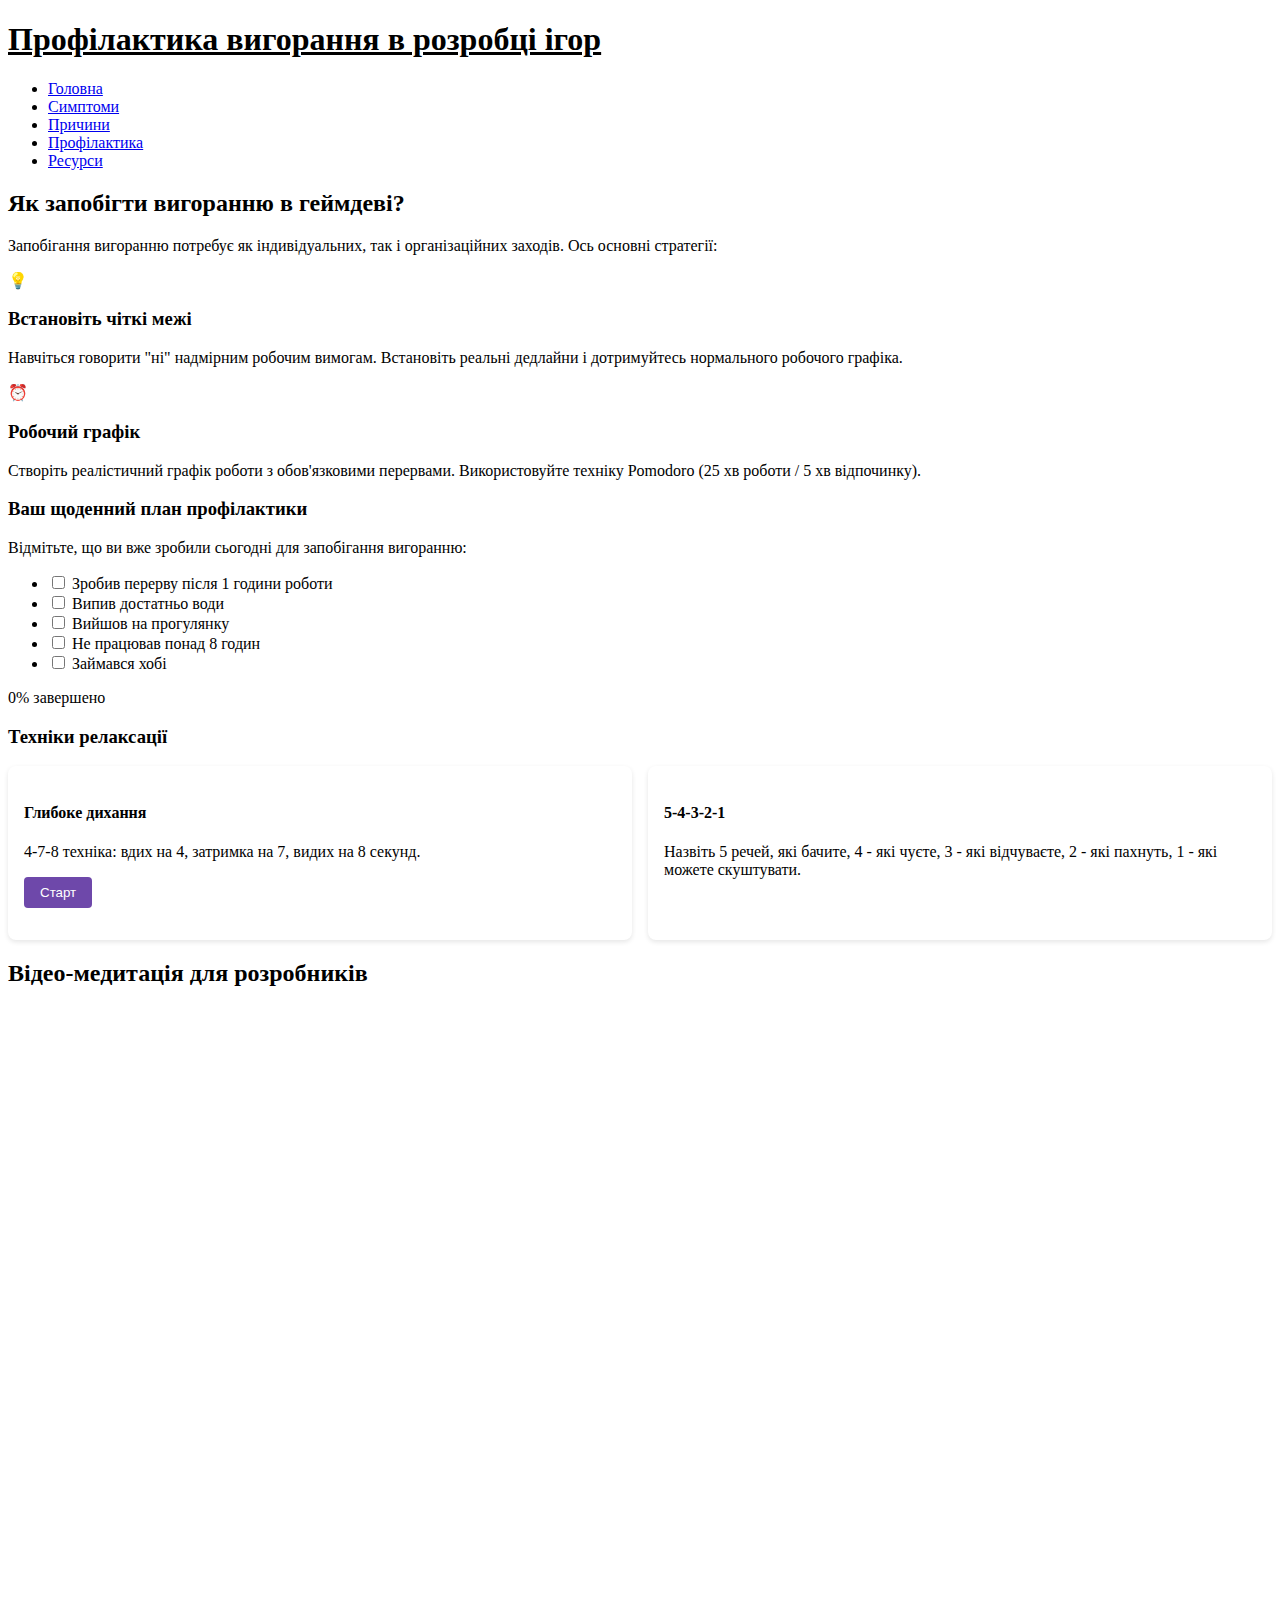
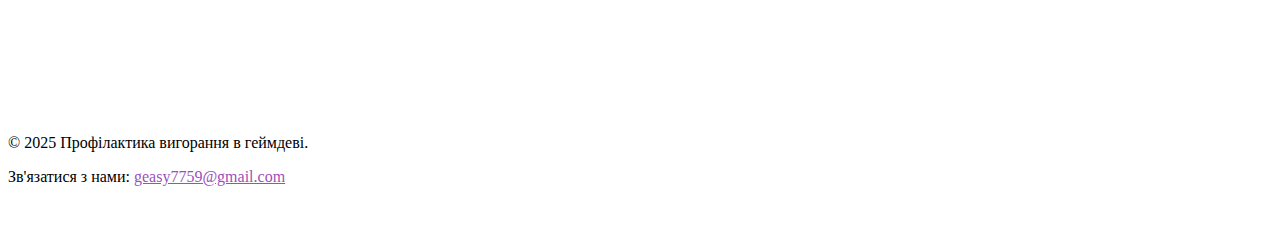
<file: prevention.html>
<!DOCTYPE html>
<html lang="uk">
  <head>
    <meta charset="UTF-8" />
    <meta name="viewport" content="width=device-width, initial-scale=1.0" />
    <title>Профілактика вигорання - Вигорання в геймдеві</title>
    <link rel="stylesheet" href="styles.css" />
  </head>
  <body>
    <header class="animated">
      <h1>Профілактика вигорання в розробці ігор</h1>
    </header>
    <nav>
      <ul>
        <li><a href="index.html">Головна</a></li>
        <li><a href="symptoms.html">Симптоми</a></li>
        <li><a href="causes.html">Причини</a></li>
        <li><a href="prevention.html">Профілактика</a></li>
        <li><a href="resources.html">Ресурси</a></li>
      </ul>
    </nav>

    <main>
      <section>
        <h2 class="animated">Як запобігти вигоранню в геймдеві?</h2>
        <p>
          Запобігання вигоранню потребує як індивідуальних, так і організаційних
          заходів. Ось основні стратегії:
        </p>

        <div class="tip">
          <div class="tip-icon">💡</div>
          <div class="tip-content">
            <h3>Встановіть чіткі межі</h3>
            <p>
              Навчіться говорити "ні" надмірним робочим вимогам. Встановіть
              реальні дедлайни і дотримуйтесь нормального робочого графіка.
            </p>
          </div>
        </div>

        <div class="tip">
          <div class="tip-icon">⏰</div>
          <div class="tip-content">
            <h3>Робочий графік</h3>
            <p>
              Створіть реалістичний графік роботи з обов'язковими перервами.
              Використовуйте техніку Pomodoro (25 хв роботи / 5 хв відпочинку).
            </p>
          </div>
        </div>

        <div class="interactive-box">
          <h3>Ваш щоденний план профілактики</h3>
          <p>
            Відмітьте, що ви вже зробили сьогодні для запобігання вигоранню:
          </p>

          <ul class="checklist">
            <li>
              <input type="checkbox" id="item1" class="prevention-checkbox" />
              <label for="item1">Зробив перерву після 1 години роботи</label>
            </li>
            <li>
              <input type="checkbox" id="item2" class="prevention-checkbox" />
              <label for="item2">Випив достатньо води</label>
            </li>
            <li>
              <input type="checkbox" id="item3" class="prevention-checkbox" />
              <label for="item3">Вийшов на прогулянку</label>
            </li>
            <li>
              <input type="checkbox" id="item4" class="prevention-checkbox" />
              <label for="item4">Не працював понад 8 годин</label>
            </li>
            <li>
              <input type="checkbox" id="item5" class="prevention-checkbox" />
              <label for="item5">Займався хобі</label>
            </li>
          </ul>

          <div class="progress-container">
            <div class="progress-bar" id="prevention-progress"></div>
          </div>
          <p id="progress-text">0% завершено</p>
        </div>

        <h3>Техніки релаксації</h3>
        <div style="display: flex; flex-wrap: wrap; gap: 1rem; margin: 1rem 0">
          <div
            style="
              flex: 1;
              min-width: 200px;
              background: white;
              padding: 1rem;
              border-radius: 8px;
              box-shadow: 0 2px 5px rgba(0, 0, 0, 0.1);
            "
          >
            <h4>Глибоке дихання</h4>
            <p>4-7-8 техніка: вдих на 4, затримка на 7, видих на 8 секунд.</p>
            <button
              class="start-breathing"
              style="
                padding: 0.5rem 1rem;
                background-color: #6e48aa;
                color: white;
                border: none;
                border-radius: 4px;
                cursor: pointer;
              "
            >
              Старт
            </button>
            <div
              id="breathing-timer"
              style="font-size: 2rem; text-align: center; margin-top: 1rem"
            ></div>
          </div>

          <div
            style="
              flex: 1;
              min-width: 200px;
              background: white;
              padding: 1rem;
              border-radius: 8px;
              box-shadow: 0 2px 5px rgba(0, 0, 0, 0.1);
            "
          >
            <h4>5-4-3-2-1</h4>
            <p>
              Назвіть 5 речей, які бачите, 4 - які чуєте, 3 - які відчуваєте, 2
              - які пахнуть, 1 - які можете скуштувати.
            </p>
          </div>
        </div>
      </section>

      <section>
        <h2>Відео-медитація для розробників</h2>
        <div
          style="
            position: relative;
            padding-bottom: 56.25%;
            height: 0;
            overflow: hidden;
            margin: 1rem 0;
          "
        >
          <iframe
            width="560"
            height="315"
            src="https://www.youtube.com/embed/inpok4MKVLM"
            frameborder="0"
            allow="accelerometer; autoplay; clipboard-write; encrypted-media; gyroscope; picture-in-picture"
            allowfullscreen
            style="
              position: absolute;
              top: 0;
              left: 0;
              width: 100%;
              height: 100%;
            "
          ></iframe>
        </div>
      </section>
    </main>

    <footer>
      <p>&copy; 2025 Профілактика вигорання в геймдеві.</p>
      <p>
        Зв'язатися з нами:
        <a href="geasy7759@gmail.com" style="color: #9d50bb"
          >geasy7759@gmail.com</a
        >
      </p>
      <div>
        <a
          href="https://www.instagram.com/didenko_o_v/?locale=ua"
          style="color: white; margin: 0 0.5rem"
          >Instagram</a
        >
      </div>
    </footer>

    <script>
      // Інтерактивний чекліст
      const checkboxes = document.querySelectorAll(".prevention-checkbox");
      const progressBar = document.getElementById("prevention-progress");
      const progressText = document.getElementById("progress-text");

      checkboxes.forEach((checkbox) => {
        checkbox.addEventListener("change", updateProgress);
      });

      function updateProgress() {
        const checked = document.querySelectorAll(
          ".prevention-checkbox:checked"
        ).length;
        const total = checkboxes.length;
        const percentage = (checked / total) * 100;

        progressBar.style.width = percentage + "%";
        progressText.textContent = Math.round(percentage) + "% завершено";

        if (percentage === 100) {
          progressText.innerHTML +=
            "<br>Відмінно! Ви добре піклуєтесь про себе!";
        }
      }

      // Таймер дихання
      document
        .querySelector(".start-breathing")
        .addEventListener("click", function () {
          const timer = document.getElementById("breathing-timer");
          let seconds = 0;
          let phase = "inhale"; // inhale, hold, exhale

          timer.textContent = "Вдих - 4 сек";

          const interval = setInterval(() => {
            seconds++;

            if (phase === "inhale" && seconds >= 4) {
              phase = "hold";
              seconds = 0;
              timer.textContent = "Затримка - 7 сек";
            } else if (phase === "hold" && seconds >= 7) {
              phase = "exhale";
              seconds = 0;
              timer.textContent = "Видих - 8 сек";
            } else if (phase === "exhale" && seconds >= 8) {
              phase = "inhale";
              seconds = 0;
              timer.textContent = "Вдих - 4 сек";
            }

            if (seconds >= 30) {
              // Зупинити після 30 сек
              clearInterval(interval);
              timer.textContent = "Готово!";
            }
          }, 1000);
        });
    </script>
  </body>
</html>
</file>
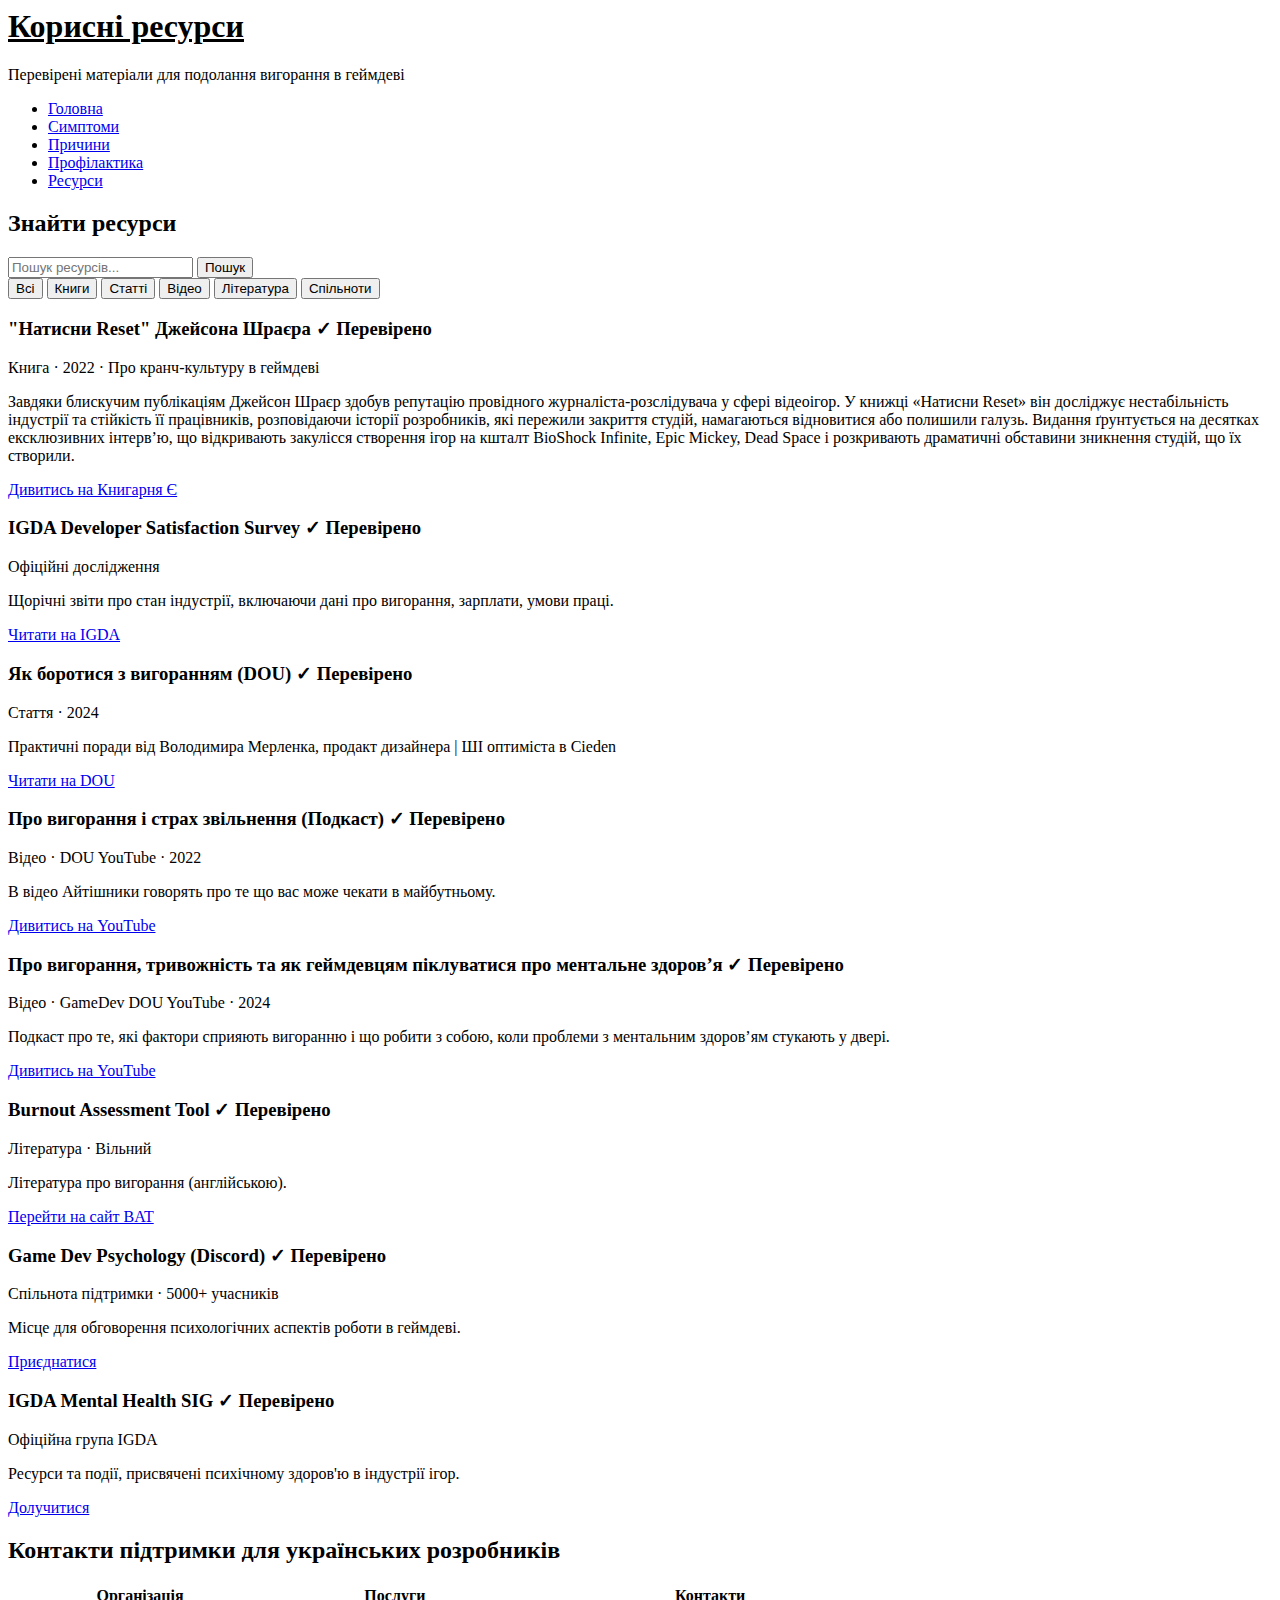
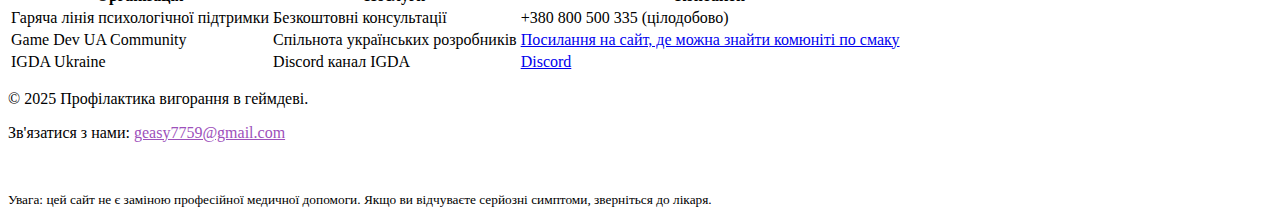
<file: resources.html>
<html lang="uk">
  <head>
    <meta charset="UTF-8" />
    <meta name="viewport" content="width=device-width, initial-scale=1.0" />
    <title>Ресурси - Вигорання в геймдеві</title>
    <link rel="stylesheet" href="styles.css" />
  </head>
  <body>
    <header>
      <h1 class="animated">Корисні ресурси</h1>
      <p>Перевірені матеріали для подолання вигорання в геймдеві</p>
    </header>

    <nav>
      <ul>
        <li><a href="index.html">Головна</a></li>
        <li><a href="symptoms.html">Симптоми</a></li>
        <li><a href="causes.html">Причини</a></li>
        <li><a href="prevention.html">Профілактика</a></li>
        <li><a href="resources.html">Ресурси</a></li>
      </ul>
    </nav>

    <main>
      <section>
        <h2 class="animated">Знайти ресурси</h2>

        <div class="search-container">
          <input
            type="text"
            id="resource-search"
            placeholder="Пошук ресурсів..."
          />
          <button id="search-button">Пошук</button>
        </div>

        <div class="filter-buttons">
          <button class="filter-btn active" data-filter="all">Всі</button>
          <button class="filter-btn" data-filter="book">Книги</button>
          <button class="filter-btn" data-filter="article">Статті</button>
          <button class="filter-btn" data-filter="video">Відео</button>
          <button class="filter-btn" data-filter="tool">Література</button>
          <button class="filter-btn" data-filter="community">Спільноти</button>
        </div>

        <div id="resources-container">
          <!-- Книги -->
          <div class="resource-card" data-category="book">
            <h3>
              "Натисни Reset" Джейсона Шраєра
              <span class="verified-badge">✓ Перевірено</span>
            </h3>
            <div class="meta">Книга · 2022 · Про кранч-культуру в геймдеві</div>
            <p>
              Завдяки блискучим публікаціям Джейсон Шраєр здобув репутацію
              провідного журналіста-розслідувача у сфері відеоігор. У книжці
              «Натисни Reset» він досліджує нестабільність індустрії та
              стійкість її працівників, розповідаючи історії розробників, які
              пережили закриття студій, намагаються відновитися або полишили
              галузь. Видання ґрунтується на десятках ексклюзивних інтерв’ю, що
              відкривають закулісся створення ігор на кшталт BioShock Infinite,
              Epic Mickey, Dead Space і розкривають драматичні обставини
              зникнення студій, що їх створили.
            </p>
            <div class="link">
              <a
                href="https://book-ye.com.ua/nehudozhnja-literatura/komp-juterna-literatura/komp-yuterni-ihry/natysny-reset-vyhorannya-ta-vidnovlennya-v-industriyi-videoihor/"
                target="_blank"
                rel="noopener noreferrer"
                >Дивитись на Книгарня Є</a
              >
            </div>
          </div>

          <!-- Статті -->
          <div class="resource-card" data-category="article">
            <h3>
              IGDA Developer Satisfaction Survey
              <span class="verified-badge">✓ Перевірено</span>
            </h3>
            <div class="meta">Офіційні дослідження</div>
            <p>
              Щорічні звіти про стан індустрії, включаючи дані про вигорання,
              зарплати, умови праці.
            </p>
            <div class="link">
              <a
                href="https://igda.org/resources-tax/dss/"
                target="_blank"
                rel="noopener noreferrer"
                >Читати на IGDA</a
              >
            </div>
          </div>

          <div class="resource-card" data-category="article">
            <h3>
              Як боротися з вигоранням (DOU)
              <span class="verified-badge">✓ Перевірено</span>
            </h3>
            <div class="meta">Стаття · 2024</div>
            <p>
              Практичні поради від Володимира Мерленка, продакт дизайнера | ШІ оптиміста в Cieden
            </p>
            <div class="link">
              <a
                href="https://dou.ua/forums/topic/48883/"
                target="_blank"
                rel="noopener noreferrer"
                >Читати на DOU</a
              >
            </div>
          </div>

          <!-- Відео -->
          <div class="resource-card" data-category="video">
            <h3>
              Про вигорання і страх звільнення (Подкаст)
              <span class="verified-badge">✓ Перевірено</span>
            </h3>
            <div class="meta">Відео · DOU YouTube · 2022</div>
            <p>В відео Айтішники говорять про те що вас може чекати в майбутньому.</p>
            <div class="link">
              <a
                href="https://www.youtube.com/watch?v=CdMzUa3J1CM"
                target="_blank"
                rel="noopener noreferrer"
                >Дивитись на YouTube</a
              >
            </div>
          </div>

          <div class="resource-card" data-category="video">
            <h3>
              Про вигорання, тривожність та як геймдевцям піклуватися про ментальне здоровʼя
              <span class="verified-badge">✓ Перевірено</span>
            </h3>
            <div class="meta">Відео · GameDev DOU YouTube · 2024</div>
            <p>
              Подкаст про те, які фактори сприяють вигоранню і що робити з собою, коли проблеми з ментальним здоров’ям стукають у двері.
            </p>
            <div class="link">
              <a
                href="https://www.youtube.com/watch?v=tFadvXGAhuA"
                target="_blank"
                rel="noopener noreferrer"
                >Дивитись на YouTube</a
              >
            </div>
          </div>

          <!-- Інструменти -->
          <div class="resource-card" data-category="tool">
            <h3>
              Burnout Assessment Tool
              <span class="verified-badge">✓ Перевірено</span>
            </h3>
            <div class="meta">Література · Вільний</div>
            <p>Література про вигорання (англійською).</p>
            <div class="link">
              <a
                href="https://burnoutassessmenttool.be/start_eng/"
                target="_blank"
                rel="noopener noreferrer"
                >Перейти на сайт BAT</a
              >
            </div>
          </div>

          <!-- Спільноти -->
          <div class="resource-card" data-category="community">
            <h3>
              Game Dev Psychology (Discord)
              <span class="verified-badge">✓ Перевірено</span>
            </h3>
            <div class="meta">Спільнота підтримки · 5000+ учасників</div>
            <p>
              Місце для обговорення психологічних аспектів роботи в геймдеві.
            </p>
            <div class="link">
              <a
                href="https://discord.gg/gamedevpsych"
                target="_blank"
                rel="noopener noreferrer"
                >Приєднатися</a
              >
            </div>
          </div>

          <div class="resource-card" data-category="community">
            <h3>
              IGDA Mental Health SIG
              <span class="verified-badge">✓ Перевірено</span>
            </h3>
            <div class="meta">Офіційна група IGDA</div>
            <p>
              Ресурси та події, присвячені психічному здоров'ю в індустрії ігор.
            </p>
            <div class="link">
              <a
                href="https://igda.org/groups/mental-health/"
                target="_blank"
                rel="noopener noreferrer"
                >Долучитися</a
              >
            </div>
          </div>
        </div>
      </section>

      <section>
        <h2>Контакти підтримки для українських розробників</h2>
        <table class="statistics-table">
          <tr>
            <th>Організація</th>
            <th>Послуги</th>
            <th>Контакти</th>
          </tr>
          <tr>
            <td>Гаряча лінія психологічної підтримки</td>
            <td>Безкоштовні консультації</td>
            <td>+380 800 500 335 (цілодобово)</td>
          </tr>
          <tr>
            <td>Game Dev UA Community</td>
            <td>Спільнота українських розробників</td>
            <td>
              <a
                href="https://dou.ua/communities/"
                target="_blank"
                rel="noopener noreferrer"
                >Посилання на сайт, де можна знайти комюніті по смаку</a
              >
            </td>
          </tr>
          <tr>
            <td>IGDA Ukraine</td>
            <td>Discord канал IGDA</td>
            <td>
              <a
                href="https://discord.com/invite/igda"
                target="_blank"
                rel="noopener noreferrer"
                >Discord</a
              >
            </td>
          </tr>
        </table>
      </section>
    </main>

    <footer>
      <p>&copy; 2025 Профілактика вигорання в геймдеві.</p>
      <p>
        Зв'язатися з нами:
        <a href="geasy7759@gmail.com" style="color: #9d50bb"
          >geasy7759@gmail.com</a
        >
      </p>
      <div>
        <a
          href="https://www.instagram.com/didenko_o_v/?locale=ua"
          style="color: white; margin: 0 0.5rem"
          >Instagram</a
        >
      <p>
        <small
          >Увага: цей сайт не є заміною професійної медичної допомоги. Якщо ви
          відчуваєте серйозні симптоми, зверніться до лікаря.</small
        >
      </p>
    </footer>

    <script>
      const filterButtons = document.querySelectorAll(".filter-btn");
      const resources = document.querySelectorAll(".resource-card");

      filterButtons.forEach((button) => {
        button.addEventListener("click", () => {
          filterButtons.forEach((btn) => btn.classList.remove("active"));
          button.classList.add("active");

          const filter = button.dataset.filter;

          resources.forEach((resource) => {
            if (filter === "all" || resource.dataset.category === filter) {
              resource.style.display = "block";
            } else {
              resource.style.display = "none";
            }
          });
        });
      });
      document
        .getElementById("search-button")
        .addEventListener("click", searchResources);
      document
        .getElementById("resource-search")
        .addEventListener("keyup", function (e) {
          if (e.key === "Enter") {
            searchResources();
          }
        });

      function searchResources() {
        const searchTerm = document
          .getElementById("resource-search")
          .value.toLowerCase();

        resources.forEach((resource) => {
          const title = resource.querySelector("h3").textContent.toLowerCase();
          const description = resource
            .querySelector("p")
            .textContent.toLowerCase();

          if (title.includes(searchTerm) || description.includes(searchTerm)) {
            resource.style.display = "block";
          } else {
            resource.style.display = "none";
          }
        });
      }

      document.querySelectorAll('a[target="_blank"]').forEach((link) => {
        link.addEventListener("click", function (e) {
          if (!confirm("Ви переходите на зовнішній сайт. Продовжити?")) {
            e.preventDefault();
          }
        });
      });
    </script>
  </body>
</html>
</file>
<file: styles.css>
h1 {
  text-decoration: underline;
}
</file>
